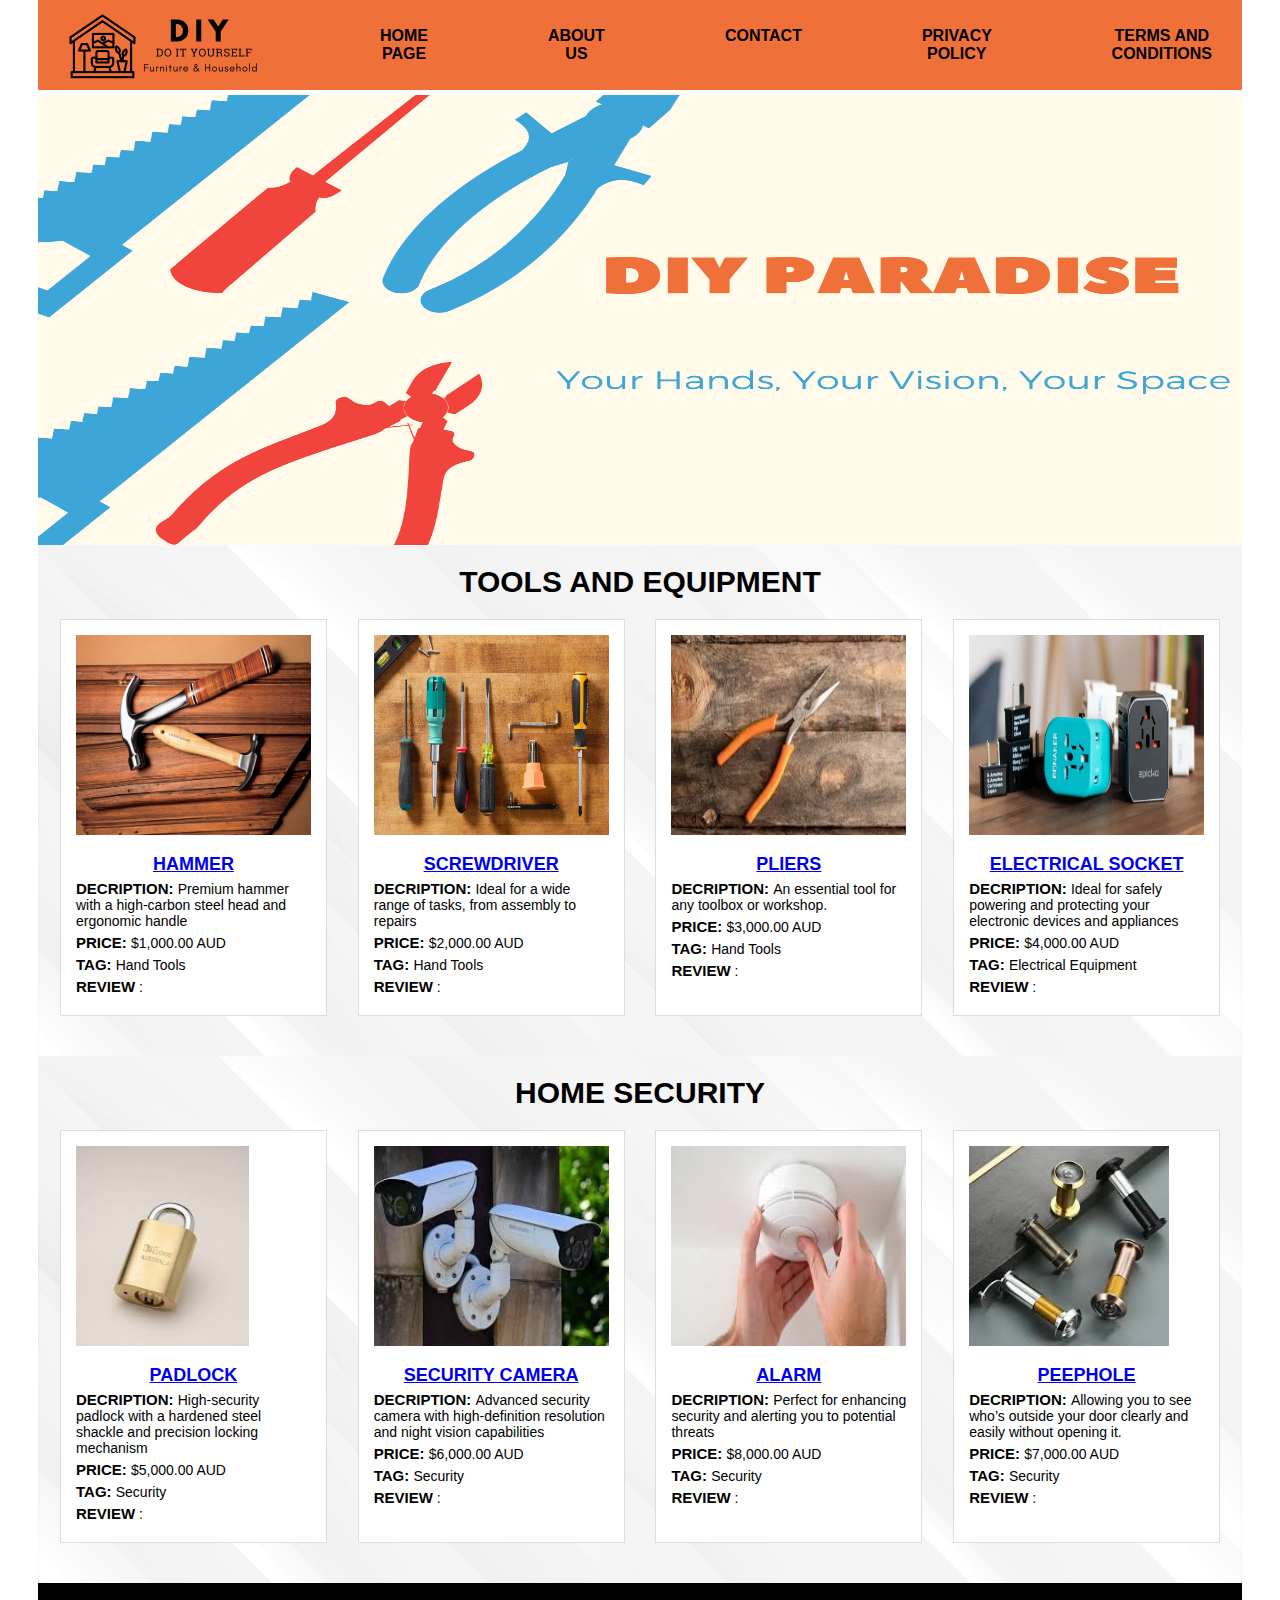
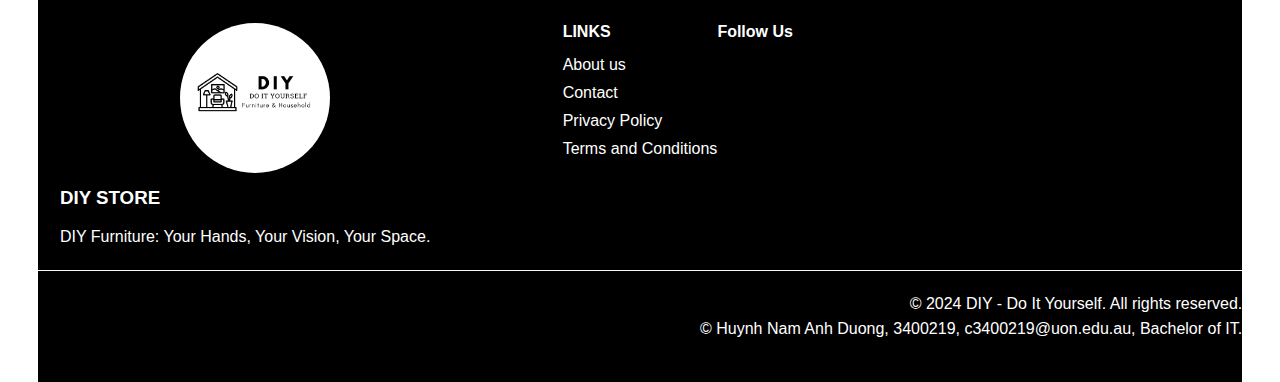
<file: DIY/DIY3/index.html>
<!DOCTYPE html>
<html lang="en">
<head>
    <meta charset="UTF-8">
    <meta name="viewport" content="width=device-width, initial-scale=1.0">
    <title>DIY Paradise</title>

<!------------------------------------------------ LINKS START -------------------------------------------------->
    <link rel="stylesheet" href="https://cdnjs.cloudflare.com/ajax/libs/font-awesome/6.4.0/css/all.min.css" integrity="sha512-iecdLmaskl7CVkqkXNQ/ZH/XLlvWZOJyj7Yy7tcenmpD1ypASozpmT/E0iPtmFIB46ZmdtAc9eNBvH0H/ZpiBw==" crossorigin="anonymous" referrerpolicy="no-referrer" />
    <link rel="stylesheet" href="./theme/Huynh Nam Anh/style.css">
<!------------------------------------------------ LINKS END -------------------------------------------------->

<!------------------------------------------------JAVASCRIPT START -------------------------------------------------->
<script>
  function inflateImage(image, amount) {
  image.style.transform = `scale(${amount})`;
}

  function loadProduct(category, product) {
    window.location.href = `product_template.php?category=${category}&product=${product}`;
  }

  function createCookie(productName) {
    document.cookie = `lastProduct=${productName}; path=/`;
}

  function retrieveCookie() {
    const cookie = `; ${document.cookie}`;
    const cookie_array = cookie.split(`; lastProduct=`);
    if (cookie_array.length === 2) return cookie_array.pop().split(';').shift();
}
</script>
<!------------------------------------------------JAVASCRIPT END -------------------------------------------------->

</head>
<body>
<!------------------------------------------------ HEADER START -------------------------------------------------->
    <header>
        <div class="row">
            <section id="header">

                <a href="./index.html">
                    <img src="./theme/Huynh Nam Anh/images/logo.png" alt="logo image">
                </a>
    
                <div>
                    <ul>
                        <li><a href="./index.html">HOME PAGE</a></li>
                        <li><a href="./about.html">ABOUT US</a></li>
                        <li><a href="./contact.html">CONTACT</a></li>
                        <li><a href="./privacyPolicy.html">PRIVACY POLICY</a></li>
                        <li><a href="./Terms.html">TERMS AND CONDITIONS</a></li>
                    </ul>
                </div>
            </section>
        </div>
    </header>
<!------------------------------------------------ HEADER END ---------------------------------------------------->



<!------------------------------------------------ PRODUCTS START ------------------------------------------------>
<div class="banner">
    <img src="./theme/Huynh Nam Anh/images/banner.png" alt="">
</div>

<section id="products">
    <div class="container">
        <div class="tittleCat">
            <h3>TOOLS AND EQUIPMENT</h3>
        </div>
        
        <div class="row1">
            <div class="product">
                 <img src="./data/uploads/handtool_1.jpg" alt="Hammer" onclick="loadProduct('ToolsAndEquipment', 'Hammer'); createCookie('Hammer')" onmouseover="inflateImage(this, 1.04)" onmouseout="inflateImage(this, 1)">
                 <p class="name"><a href="http://diy/product_template.php?category=ToolsAndEquipment&product=Hammer">HAMMER</a></p>
                <p><span class="tit">DECRIPTION: </span>Premium hammer with a high-carbon steel head and ergonomic handle</p>
                <p><span class="tit">PRICE: </span> $1,000.00 AUD </p>
                <p><span class="tit">TAG: </span> Hand Tools </p>
                <p class="review"><span class="tit">REVIEW</span> :
                    <i class="fa-solid fa-star"></i>
                    <i class="fa-solid fa-star"></i>
                    <i class="fa-solid fa-star"></i>
                    <i class="fa-solid fa-star"></i>
                    <i class="fa-solid fa-star"></i>
                </p>
            </div>

            <div class="product">
                <img src="./data/uploads/handtool_2.jpg" alt="Screwdriver" onclick="loadProduct('ToolsAndEquipment', 'Screwdriver'); createCookie('Screwdriver')" onmouseover="inflateImage(this, 1.04)" onmouseout="inflateImage(this, 1)">
                <p class="name"><a href="http://diy/product_template.php?category=ToolsAndEquipment&product=Screwdriver">SCREWDRIVER</a></p>
                <p><span class="tit">DECRIPTION: </span>Ideal for a wide range of tasks, from assembly to repairs</p>
                <p><span class="tit">PRICE: </span> $2,000.00 AUD </p>
                <p><span class="tit">TAG: </span> Hand Tools </p>
                <p class="review"><span class="tit">REVIEW</span> :
                    <i class="fa-solid fa-star"></i>
                    <i class="fa-solid fa-star"></i>
                    <i class="fa-solid fa-star"></i>
                    <i class="fa-solid fa-star"></i>
                    <i class="fa-solid fa-star"></i>
                </p>
            </div>

            <div class="product">
                <img src="./data/uploads/handtool_3.png" alt="Pliers" onclick="loadProduct('ToolsAndEquipment', 'Pliers'); createCookie('Pliers')" onmouseover="inflateImage(this, 1.04)" onmouseout="inflateImage(this, 1)">
                <p class="name"><a href="http://diy/product_template.php?category=ToolsAndEquipment&product=Pliers">PLIERS</a></p>
                <p><span class="tit">DECRIPTION: </span>An essential tool for any toolbox or workshop.</p>
                <p><span class="tit">PRICE: </span> $3,000.00 AUD </p>
                <p><span class="tit">TAG: </span> Hand Tools </p>
                <p class="review"><span class="tit">REVIEW</span> :
                    <i class="fa-solid fa-star"></i>
                    <i class="fa-solid fa-star"></i>
                    <i class="fa-solid fa-star"></i>
                </p>
            </div>

            <div class="product">
                <img src="./data/uploads/handtool_4.png" alt="Electrical Socket" onclick="loadProduct('ToolsAndEquipment', 'Socket'); createCookie('Socket')" onmouseover="inflateImage(this, 1.04)" onmouseout="inflateImage(this, 1)">
                <p class="name"><a href="http://diy/product_template.php?category=ToolsAndEquipment&product=Socket">ELECTRICAL SOCKET</a></p>
                <p><span class="tit">DECRIPTION: </span>Ideal for safely powering and protecting your electronic devices and appliances</p>
                <p><span class="tit">PRICE: </span> $4,000.00 AUD </p>
                <p><span class="tit">TAG: </span> Electrical Equipment </p>
                <p class="review"><span class="tit">REVIEW</span> :
                    <i class="fa-solid fa-star"></i>
                    <i class="fa-solid fa-star"></i>
                    <i class="fa-solid fa-star"></i>
                    <i class="fa-solid fa-star"></i>
                </p>
            </div>

        </div>
    </div>
</section>

<section id="products">
    <div class="container">
        <div class="tittleCat">
            <h3>HOME SECURITY</h3>
        </div>
        
        <div class="row1">
            <div class="product">
                <img src="./data/uploads/security_1.png" alt="Padlock" onclick="loadProduct('HomeSecurity', 'Padlock'); createCookie('Padlock')" onmouseover="inflateImage(this, 1.04)" onmouseout="inflateImage(this, 1)">
                <p class="name"><a href="http://diy/product_template.php?category=HomeSecurity&product=Padlock">PADLOCK</a></p>
                <p><span class="tit">DECRIPTION: </span>High-security padlock with a hardened steel shackle and precision locking mechanism</p>
                <p><span class="tit">PRICE: </span> $5,000.00 AUD </p>
                <p><span class="tit">TAG: </span>Security</p>
                <p class="review"><span class="tit">REVIEW</span> :
                    <i class="fa-solid fa-star"></i>
                    <i class="fa-solid fa-star"></i>
                    <i class="fa-solid fa-star"></i>
                    <i class="fa-solid fa-star"></i>
                </p>
            </div>

            <div class="product">
                <img src="./data/uploads/security_2.png" alt="Security Camera" onclick="loadProduct('HomeSecurity', 'Padlock'); createCookie('Padlock')" onmouseover="inflateImage(this, 1.04)" onmouseout="inflateImage(this, 1)">
                <p class="name"><a href="http://diy/product_template.php?category=HomeSecurity&product=SecurityCamera">SECURITY CAMERA</a></p>
                <p><span class="tit">DECRIPTION: </span>Advanced security camera with high-definition resolution and night vision capabilities</p>
                <p><span class="tit">PRICE: </span> $6,000.00 AUD </p>
                <p><span class="tit">TAG: </span>Security</p>
                <p class="review"><span class="tit">REVIEW</span> :
                    <i class="fa-solid fa-star"></i>
                    <i class="fa-solid fa-star"></i>
                    <i class="fa-solid fa-star"></i>
                    <i class="fa-solid fa-star"></i>
                    <i class="fa-solid fa-star"></i>
                </p>
            </div>

            <div class="product">
                <img src="./data/uploads/security_3.png" alt="Alarm" onclick="loadProduct('HomeSecurity', 'Alarm'); createCookie('Alarm')" onmouseover="inflateImage(this, 1.04)" onmouseout="inflateImage(this, 1)">
                <p class="name"><a href="http://diy/product_template.php?category=HomeSecurity&product=Alarm">ALARM</a></p>
                <p><span class="tit">DECRIPTION: </span>Perfect for enhancing security and alerting you to potential threats</p>
                <p><span class="tit">PRICE: </span> $8,000.00 AUD </p>
                <p><span class="tit">TAG: </span>Security</p>
                <p class="review"><span class="tit">REVIEW</span> :
                    <i class="fa-solid fa-star"></i>
                    <i class="fa-solid fa-star"></i>
                    <i class="fa-solid fa-star"></i>
                </p>
            </div>

            <div class="product">
                <img src="./data/uploads/security_4.png" alt="Peephole" onclick="loadProduct('HomeSecurity', 'Peephole'); createCookie('Peephole')" onmouseover="inflateImage(this, 1.04)" onmouseout="inflateImage(this, 1)">
                <p class="name"><a href="http://diy/product_template.php?category=HomeSecurity&product=Peephole">PEEPHOLE</a></p>
                <p><span class="tit">DECRIPTION: </span>Allowing you to see who’s outside your door clearly and easily without opening it.</p>
                <p><span class="tit">PRICE: </span> $7,000.00 AUD </p>
                <p><span class="tit">TAG: </span>Security</p>
                <p class="review"><span class="tit">REVIEW</span> :
                    <i class="fa-solid fa-star"></i>
                    <i class="fa-solid fa-star"></i>
                    <i class="fa-solid fa-star"></i>
                </p>
            </div>

        </div>
    </div>
</section>
<!------------------------------------------------ PRODUCTS  END ------------------------------------------------>



<!------------------------------------------------ FOOTER START ------------------------------------------------>
	<footer class="footer">
		<div class="container">
			<div class="footer-left">
				<a href="./index.html">
					<img src="./theme/Huynh Nam Anh/images/logo.png" alt="logo image">
				</a>
				<h3>DIY STORE</h3>
				<p>DIY Furniture: Your Hands, Your Vision, Your Space.</p>
			</div>
			<div class="footer-center">
				<h4>LINKS</h4>
				<ul>
					<li><a href="./about.html">About us</a></li>
					<li><a href="./contact.html">Contact</a></li>
					<li><a href="./privacyPolicy.html">Privacy Policy</a></li>
					<li><a href="./Terms.html">Terms and Conditions</a></li>
				</ul>
			</div>
			<div class="footer-right">
				<h4>Follow Us</h4>
				<div class="social-icons">
					<a href="#"><i class="fab fa-facebook-f"></i></a>
					<a href="#"><i class="fab fa-twitter"></i></a>
					<a href="#"><i class="fab fa-instagram"></i></a>
					<a href="#"><i class="fab fa-linkedin-in"></i></a>
				</div>
			</div>
		</div>
		<div class="footer-bottom">
			<p>&copy; 2024 DIY - Do It Yourself. All rights reserved.</p>
			<p>&copy; Huynh Nam Anh Duong, 3400219, c3400219@uon.edu.au, Bachelor of IT.</p>
		</div>
	</footer>
<!------------------------------------------------ FOOTER END ------------------------------------------------>


</body>
</html>
</file>
<file: DIY/DIY3/theme/Huynh Nam Anh/style.css>
/* ---------------------------------------------------Header---------------------------------------------------*/
* {
    margin: 0;
    padding: 0;
    box-sizing: border-box;
    font-family: 'Roboto Flex', sans-serif;
}
body {
	margin-left: 1cm !IMPORTANT;
	margin-right: 1cm !IMPORTANT;
}

a {
    display: inline-block; 
    transition: transform 0.3s ease; 
  }

a:hover { transform: scale(1.1);

}

.row{
    width: 1200px;  
    margin: 0 auto;
}
body, ul {
    margin: 0;
    padding: 0;
}
header {
    width: 100%;
    background-color: #f07039;
    padding: 10px 0;
}

.header-row {
    display: flex;
    align-items: center;
    justify-content: space-between;
    overflow-x: auto;
    flex-wrap: wrap;
    max-width: 1200px;
    margin: 0 auto;
    padding: 0 10px;
}
#header {
    display: flex;
    align-items: center;
    width: 100%;
    height: 70px;
}
#header img {
    max-height: 250px;
    max-width: 300px;
    margin-right: 20px;
    overflow: hidden;
    margin-top: 25px;
}
#header div {
    flex: 1;
}
#header ul {
    display: flex;
    list-style: none;
}

#header ul li {
    margin-left: 20px;
    padding: 0px 50px;
    text-align: center;
}

#header ul li a:link {
    text-decoration: none;
    color: black;
    font-weight: 800;
    transition: color 0.3s;
}

#header ul li a:visited{
	color: blue;
}
#header ul li a:hover {
    color: white;
    font-size: 110%;
}

#header ul li a:active{
	color: pink;
}
/* ---------------------------------------------------Banner ---------------------------------------------------*/
.banner {
    padding-top: 5px;
    width: 100%;
    height: auto;
}

.banner img {
    width: 100%;
    height: 450px;
    display: block;
    overflow: hidden;
}

/* ---------------------------------------------------Product ---------------------------------------------------*/
#products {
	background-image: url("./images/bg.jpg") !IMPORTANT;
	background-repeat: no-repeat;
	background-position: center;
	background-size: cover;
}
#products .container {
    padding: 20px;
    max-width: 1200px;
    margin: 0 auto;
}

.tittleCat {
    margin-bottom: 20px;
    text-align: center;
}

.tittleCat h3 {
    font-size: 30px;
    color: black;
}

.row1 {
    display: flex;
    justify-content: space-between;
    flex-wrap: wrap;
}

.product {
    background-color: #fff;
    border: 1px solid #ddd;
    padding: 15px;
    margin-bottom: 20px;
    width: 23%;
    /* text-align: center; */
}

.product img {
    max-width: 100%;
    height: 200px;
    margin-bottom: 10px;
}

.product p {
    margin: 5px 0;
    color: black;
    font-size: 14px;
}

.product p:first-child {
    font-weight: bold;
    font-size: 16px;
    color: black;
}

.product .review i{
    color: gold;
}
.product p.name {
    font-weight: 800;
    font-size: 18px;
    text-align: center;
}
.product span {
    font-size: 15px;  
}
.product span.tit{
    font-weight: 700;
}

/* ---------------------------------------------------Footer ---------------------------------------------------*/
.footer {
    background-color: black;
    color: white;
    padding: 40px 0;
    position: relative;
}

.footer .container {
    display: flex;
    justify-content: space-between;
    max-width: 1200px;
    margin: auto;
    padding: 0 20px;
}

.footer-left {
    flex: 1;
}

.footer-left h3{
    padding-top: 10px;
}

.footer-left a img {
    width: 150px;
    height: auto; 
    display: block;
    background-color: white;
    border-radius: 50%;
    margin-left: 120px;
}

.footer h3, .footer h4 {
    font-weight: 600;
    margin-bottom: 15px;
}

.footer p {
    line-height: 1.6;
}

.footer-center ul {
    list-style: none;
    padding: 0;
}

.footer-center ul li {
    margin-bottom: 10px;
}

.footer-center ul li a {
    color: #fff;
    text-decoration: none;
    transition: color 0.3s;
}

.footer-center ul li a:hover {
    color: #f07039;
	font-size: 110%;
}

.footer-right {
    flex: 1;
}

.social-icons {
    display: flex;
    gap: 15px;
}

.social-icons a {
    color: white;
    font-size: 20px;
    transition: color 0.3s;
}

.social-icons a:hover {
    color: #f07039;
	font-size: 110%;
}

.footer-bottom {
    text-align: right;
    padding-top: 20px;
    border-top: 1px solid whitesmoke;
    margin-top: 20px;
}

.footer-bottom p {
    margin: 0;
}
</file>
